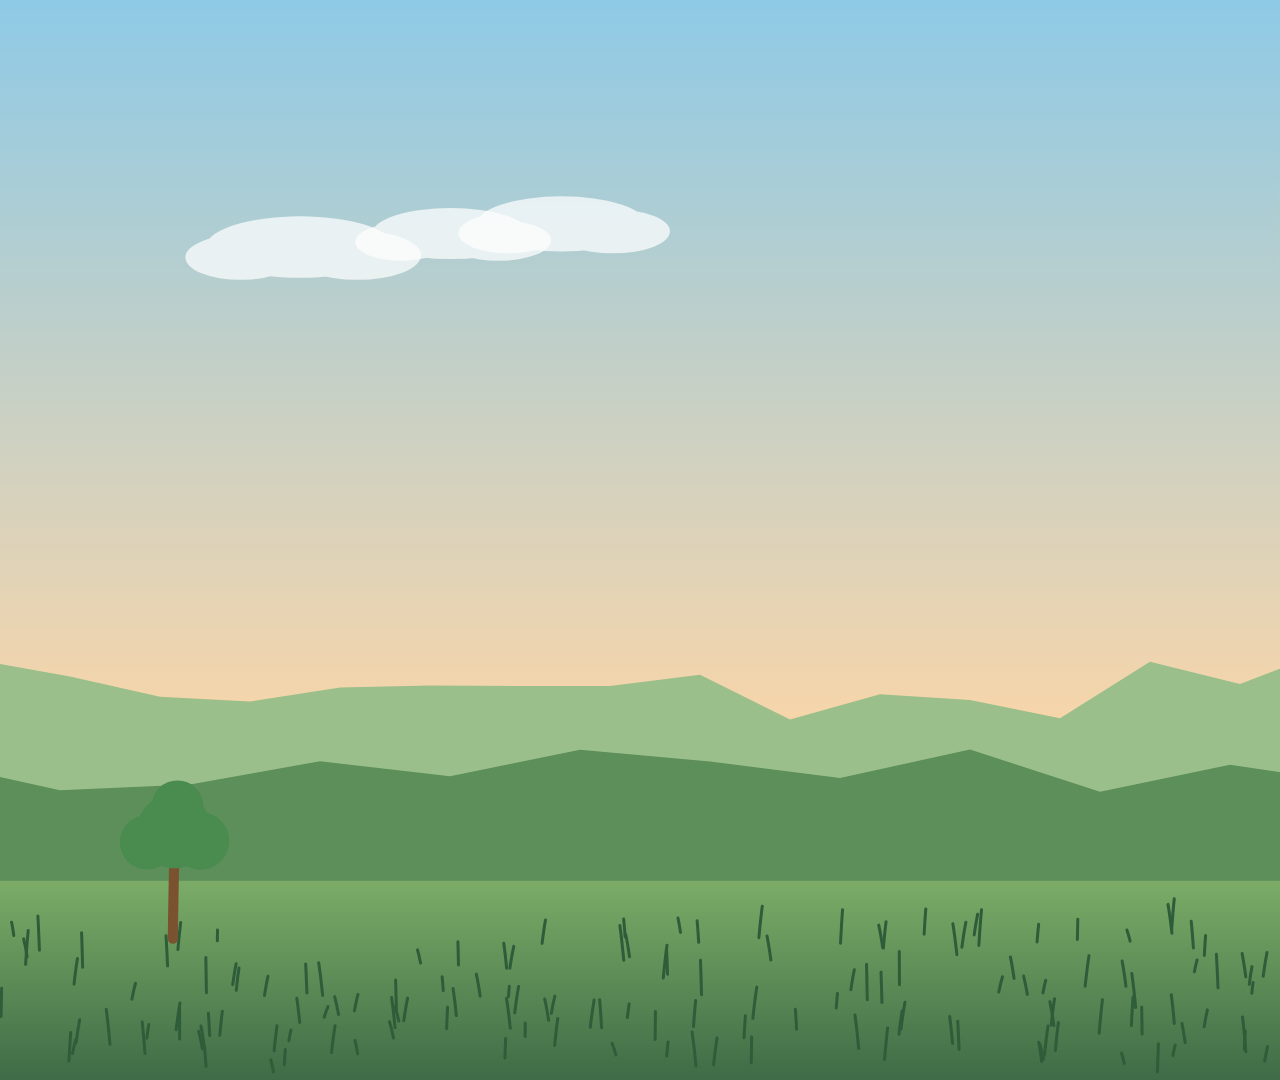
<file: examples/2d-animation/index.html>
<!doctype html>
<html lang="en">
  <head>
    <meta charset="UTF-8" />
    <title>Hello Chennai</title>
    <link rel="stylesheet" href="fonts.css" />
    <script src="gsap.min.js"></script>
    <style>
      * { margin: 0; padding: 0; box-sizing: border-box; }
      html, body {
        width: 1920px;
        height: 1080px;
        overflow: hidden;
        background: #000;
      }
      #stage {
        position: relative;
        width: 1920px;
        height: 1080px;
        overflow: hidden;
      }
    </style>
  </head>
  <body>
    <div
      id="stage"
      class="clip"
      data-composition-id="main"
      data-start="0"
      data-duration="8.0"
      data-width="1920"
      data-height="1080"
    ></div>

    <script type="application/json" id="anim-config">
{
  "name": "hello-chennai",
  "width": 1920,
  "height": 1080,
  "duration": 8.0,
  "title": "Hello Chennai",
  "subtitle": "made with code, not credits",
  "palette": {
    "skyTop": "#8ecae6",
    "skyBottom": "#ffd6a5",
    "duskTop": "#3d5a80",
    "duskBottom": "#ee9b7a",
    "sun": "#ffb703",
    "hillFar": "#9bbf8a",
    "hillNear": "#5c8f5a",
    "groundTop": "#7fb069",
    "groundBottom": "#3f6b46",
    "grass": "#2f5d3a",
    "leaf": "#4a8c4f",
    "trunk": "#7a5230",
    "body": "#e4572e",
    "skin": "#f4c9a3",
    "accent": "#ffb703",
    "ink": "#1d2b36"
  }
}
    </script>
    <script src="anim.js"></script>
  </body>
</html>
</file>
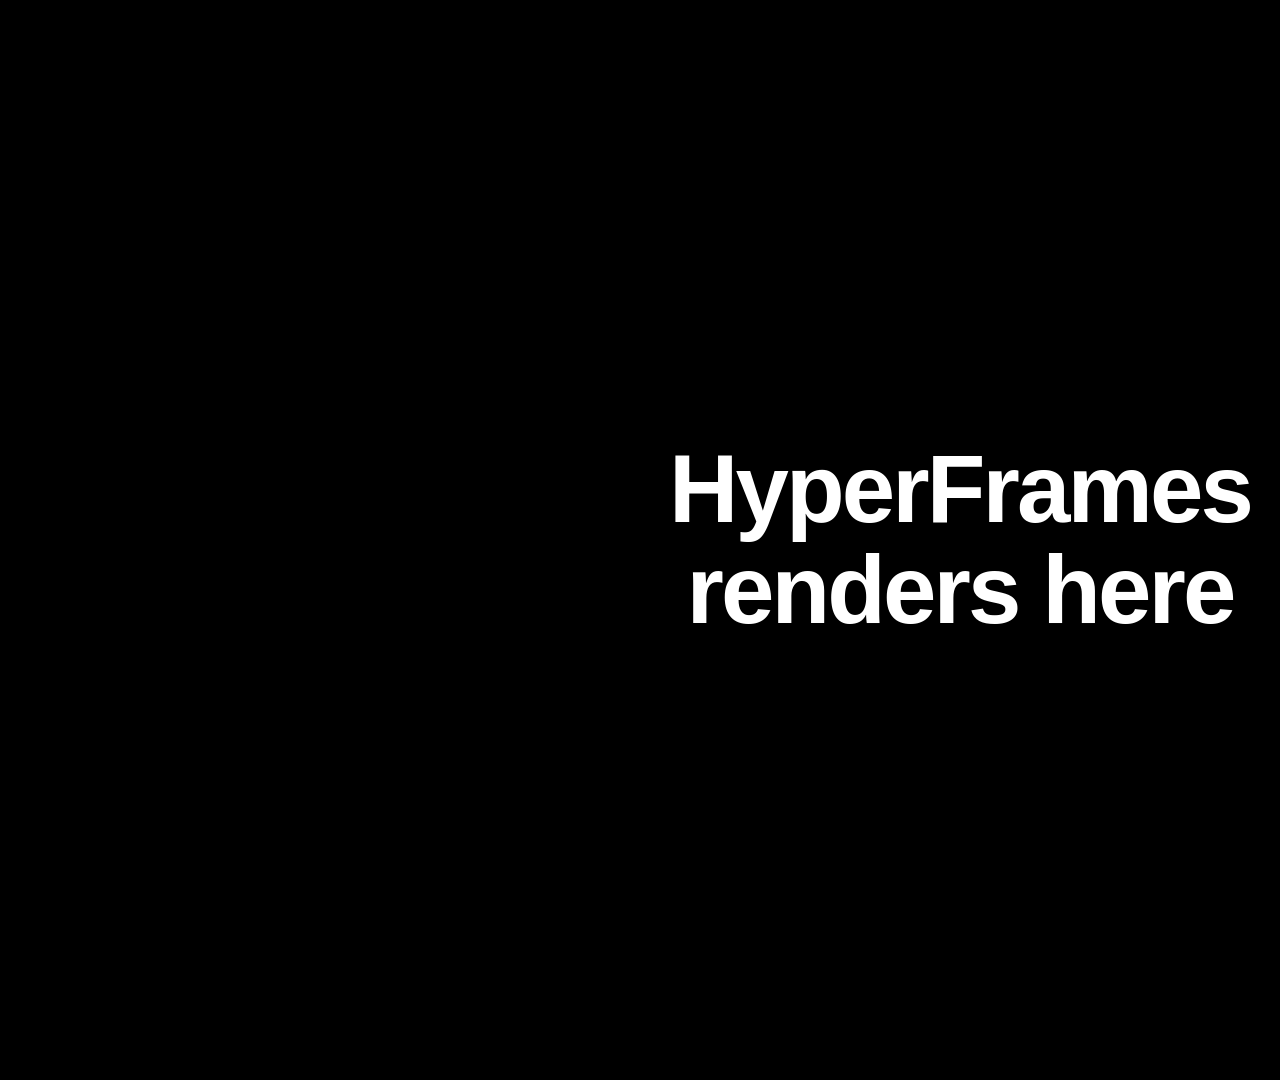
<file: examples/hello/index.html>
<!doctype html>
<html lang="en">
  <head>
    <meta charset="UTF-8" />
    <meta name="viewport" content="width=1920, height=1080" />
    <script src="./gsap.min.js"></script>
    <style>
      /* Placeholders: replace all three with the film's own palette and display face. */
      :root {
        --ground: #000;
        --ink: #ffffff;
        --font-display: sans-serif;
      }
      * {
        margin: 0;
        padding: 0;
        box-sizing: border-box;
      }
      html,
      body {
        margin: 0;
        width: 1920px;
        height: 1080px;
        overflow: hidden;
        background: var(--ground);
      }
      #root {
        width: 100%;
        height: 100%;
        display: flex;
        align-items: center;
        justify-content: center;
        font-family: var(--font-display);
      }
      #title { text-align:center; line-height:1.05;
        color: var(--ink);
        font-size: 96px;
        font-weight: 600;
        letter-spacing: -0.03em;
      }
    </style>
  </head>
  <body>
    <div
      id="root"
      data-composition-id="main"
      data-start="0"
      data-duration="6"
      data-width="1920"
      data-height="1080"
    >
      <h1 id="title" class="clip" data-start="0" data-duration="6" data-track-index="0">HyperFrames<br/>renders here</h1>
    </div>
    <script>
      const tl = gsap.timeline({ paused: true });
      // Example: tl.fromTo("#title", { opacity: 0, filter: "blur(8px)" }, { opacity: 1, filter: "blur(0px)", duration: 0.18, ease: "power4.out" }, 0);
      window.__timelines["main"] = tl;
      tl.seek(0);
    </script>
  </body>
</html>
</file>
<file: examples/2d-animation/fonts.css>
/* vendored from npm — the sandbox cannot reach Google Fonts */
@font-face{font-family:'Outfit';font-style:normal;font-weight:900;font-display:block;src:url('fonts/outfit-latin-900-normal.woff2') format('woff2')}
@font-face{font-family:'Outfit';font-style:normal;font-weight:700;font-display:block;src:url('fonts/outfit-latin-700-normal.woff2') format('woff2')}
@font-face{font-family:'Inter';font-style:normal;font-weight:600;font-display:block;src:url('fonts/inter-latin-600-normal.woff2') format('woff2')}
@font-face{font-family:'Inter';font-style:normal;font-weight:400;font-display:block;src:url('fonts/inter-latin-400-normal.woff2') format('woff2')}
</file>
